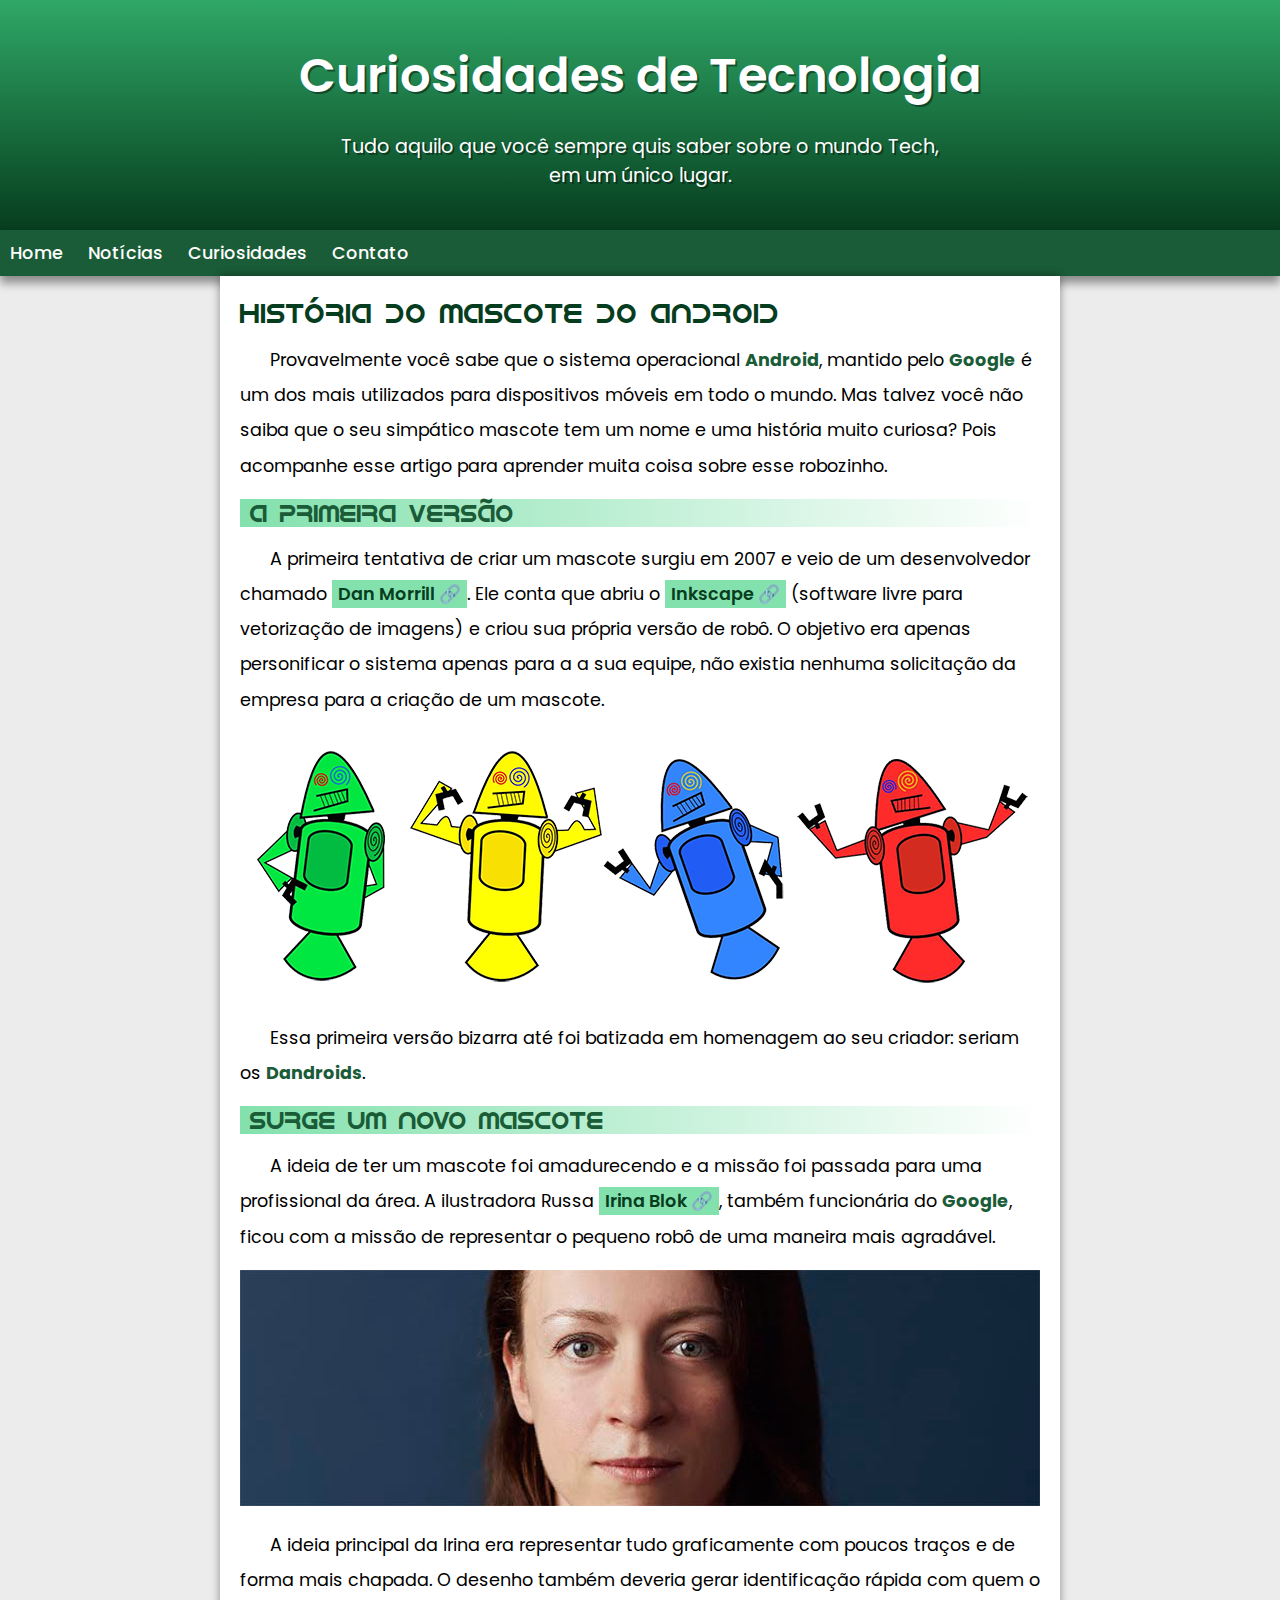
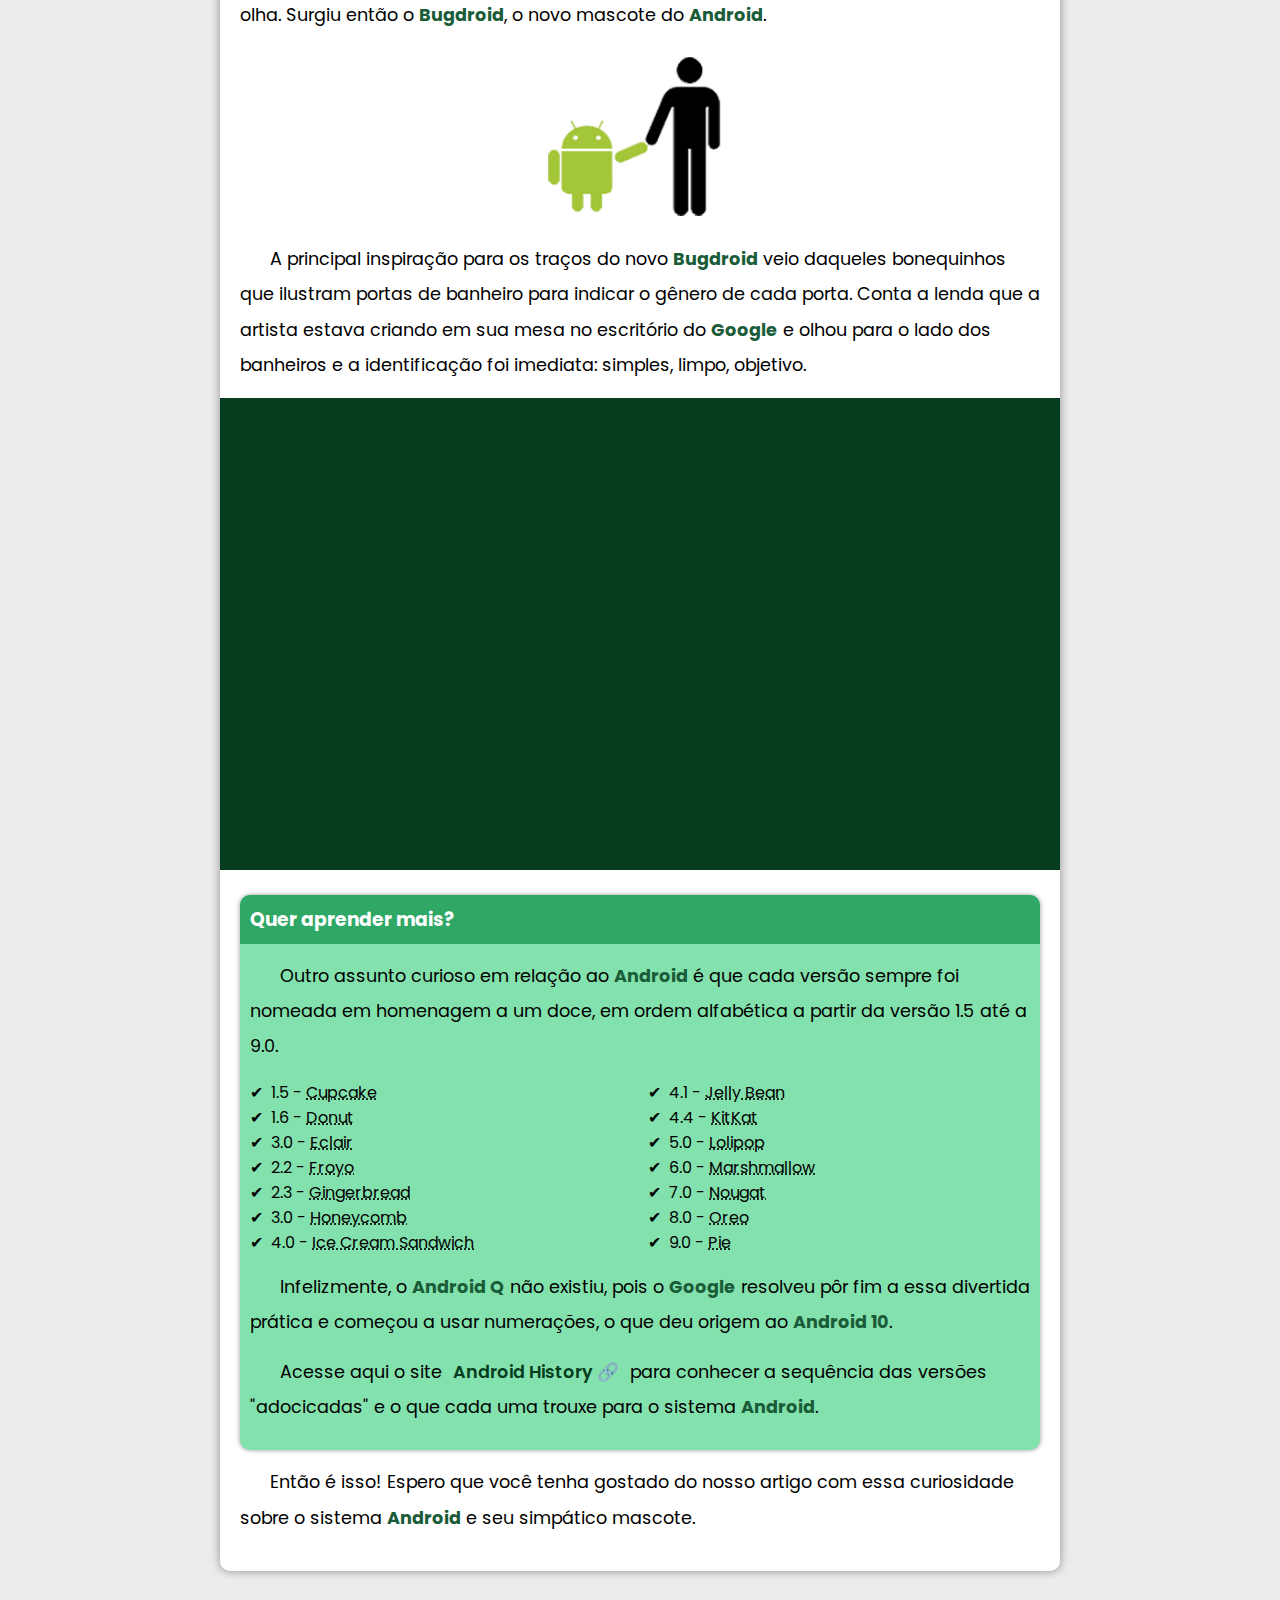
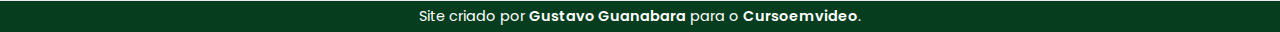
<file: index.html>
<!DOCTYPE html>
<html lang="pt-br">
<head>
    <meta charset="UTF-8">
    <meta http-equiv="X-UA-Compatible" content="IE=edge">
    <meta name="viewport" content="width=device-width, initial-scale=1.0">
    <link rel="shortcut icon" href="imagens/favicon.ico" type="image/x-icon">
    <link rel="stylesheet" href="estilo/style.css">
    <title>Como surgiu o mascote do Android?</title>
</head>
<body>
    <header>
        <h1>Curiosidades de Tecnologia</h1>            
        <p>Tudo aquilo que você sempre quis saber sobre o mundo Tech, em um único lugar.</p>
    </header>
    <nav>
        <a href="#">Home</a>
        <a href="#">Notícias</a>
        <a href="#">Curiosidades</a>
        <a href="#">Contato</a>
    </nav>
    <main>
        <article>
            <h1>História do Mascote do Android</h1>
            <p>Provavelmente você sabe que o sistema operacional <strong>Android</strong>, mantido pelo <strong>Google</strong> é um dos mais utilizados para dispositivos móveis em todo o mundo. Mas talvez você não saiba que o seu simpático mascote tem um nome e uma história muito curiosa? Pois acompanhe esse artigo para aprender muita coisa sobre esse robozinho.</p>
            <h2>A primeira versão</h2>
            <p>A primeira tentativa de criar um mascote surgiu em 2007 e veio de um desenvolvedor chamado <a href="https://androidcommunity.com/dan-morrill-shows-us-the-android-mascot-that-almost-was-20130103/" target="_blank" rel="external" class="link">Dan Morrill</a>. Ele conta que abriu o <a href="https://inkscape.org/pt-br/" target="_blank" rel="external" class="link">Inkscape</a> (software livre para vetorização de imagens) e criou sua própria versão de robô. O objetivo era apenas personificar o sistema apenas para a a sua equipe, não existia nenhuma solicitação da empresa para a criação de um mascote.</p>
            <picture>
                <source media="(max-width: 680px)" srcset="imagens/dan-droids-pq.png" type="image/png">
                <img src="imagens/dan-droids.png" alt="Primeiros mascotes do Android">
            </picture>
            <p>Essa primeira versão bizarra até foi batizada em homenagem ao seu criador: seriam os <strong>Dandroids</strong>.</p>
            <h2>Surge um novo mascote</h2>
            <p>A ideia de ter um mascote foi amadurecendo e a missão foi passada para uma profissional da área. A ilustradora Russa <a href="https://www.irinablok.com/android" target="_blank" rel="external" class="link">Irina Blok</a>, também funcionária do <strong>Google</strong>, ficou com a missão de representar o pequeno robô de uma maneira mais agradável.</p>
            <picture>
                <source media="(max-width: 680px)" srcset="imagens/irina-blok-pq.jpg" type="image/jpg">
                <img src="imagens/irina-blok.jpg" alt="Irina Blok">
            </picture>
            <p>A ideia principal da Irina era representar tudo graficamente com poucos traços e de forma mais chapada. O desenho também deveria gerar identificação rápida com quem o olha. Surgiu então o <strong>Bugdroid</strong>, o novo mascote do <strong>Android</strong>.</p>
            <picture>
                <img src="imagens/bugdroid.png" class="pequena" alt="Bug Droid">
            </picture>
            <p>A principal inspiração para os traços do novo <strong>Bugdroid</strong> veio daqueles bonequinhos que ilustram portas de banheiro para indicar o gênero de cada porta. Conta a lenda que a artista estava criando em sua mesa no escritório do <strong>Google</strong> e olhou para o lado dos banheiros e a identificação foi imediata: simples, limpo, objetivo.</p>
            <div class="video">
                <iframe width="560" height="315" src="https://www.youtube.com/embed/l2UDgpLz20M" title="YouTube video player" frameborder="0" allow="accelerometer; autoplay; clipboard-write; encrypted-media; gyroscope; picture-in-picture" allowfullscreen></iframe>
            </div>
            <aside>
                <h3>Quer aprender mais?</h3> 
                <p>Outro assunto curioso em relação ao <strong>Android</strong> é que cada versão sempre foi nomeada em homenagem a um doce, em ordem alfabética a partir da versão 1.5 até a 9.0.</p>
                <ul>
                    <li>1.5 - <abbr title="Bolo de Copo">Cupcake</abbr>
                    <li>1.6 - <abbr title="Rosquinha">Donut</abbr>
                    <li>3.0 - <abbr title="Bomba">Eclair</abbr>
                    <li>2.2 - <abbr title="Iogurte Congelado">Froyo</abbr>
                    <li>2.3 - <abbr title="Biscoito de Gengibre">Gingerbread</abbr>
                    <li>3.0 - <abbr title="Favo de Mel">Honeycomb</abbr>
                    <li>4.0 - <abbr title="Sanduíche de Sorvete">Ice Cream Sandwich</abbr>
                    <li>4.1 - <abbr title="Jujuba">Jelly Bean</abbr>
                    <li>4.4 - <abbr title="KitKat">KitKat</abbr>
                    <li>5.0 - <abbr title="Pirulito">Lolipop</abbr>
                    <li>6.0 - <abbr title="Marshmallow">Marshmallow</abbr>
                    <li>7.0 - <abbr title="Torrone">Nougat</abbr>
                    <li>8.0 - <abbr title="Oreo">Oreo</abbr>
                    <li>9.0 - <abbr title="Torta">Pie</abbr>
                </ul>
                <p>Infelizmente, o <strong>Android Q</strong> não existiu, pois o <strong>Google</strong>  resolveu pôr fim a essa divertida prática e começou a usar numerações, o que deu origem ao <strong>Android 10</strong>.</p>
                <p>Acesse aqui o site <a href="https://www.android.com/intl/pt_pt/history/" target="_blank" rel="external" class="link">Android History</a> para conhecer a sequência das versões "adocicadas" e o que cada uma trouxe para o sistema <strong>Android</strong>.</p>
            </aside>
            <p>Então é isso! Espero que você tenha gostado do nosso artigo com essa curiosidade sobre o sistema <strong>Android</strong> e seu simpático mascote.</p>
        </article>
    </main>
    <footer>
        <p>Site criado por <a href="https://gustavoguanabara.github.io/" target="_blank" rel="external">Gustavo Guanabara</a> para o <a href="https://www.youtube.com/cursoemvideo" target="_blank" rel="external">Cursoemvideo</a>.</p>
    </footer>
</body>
</html>
</file>
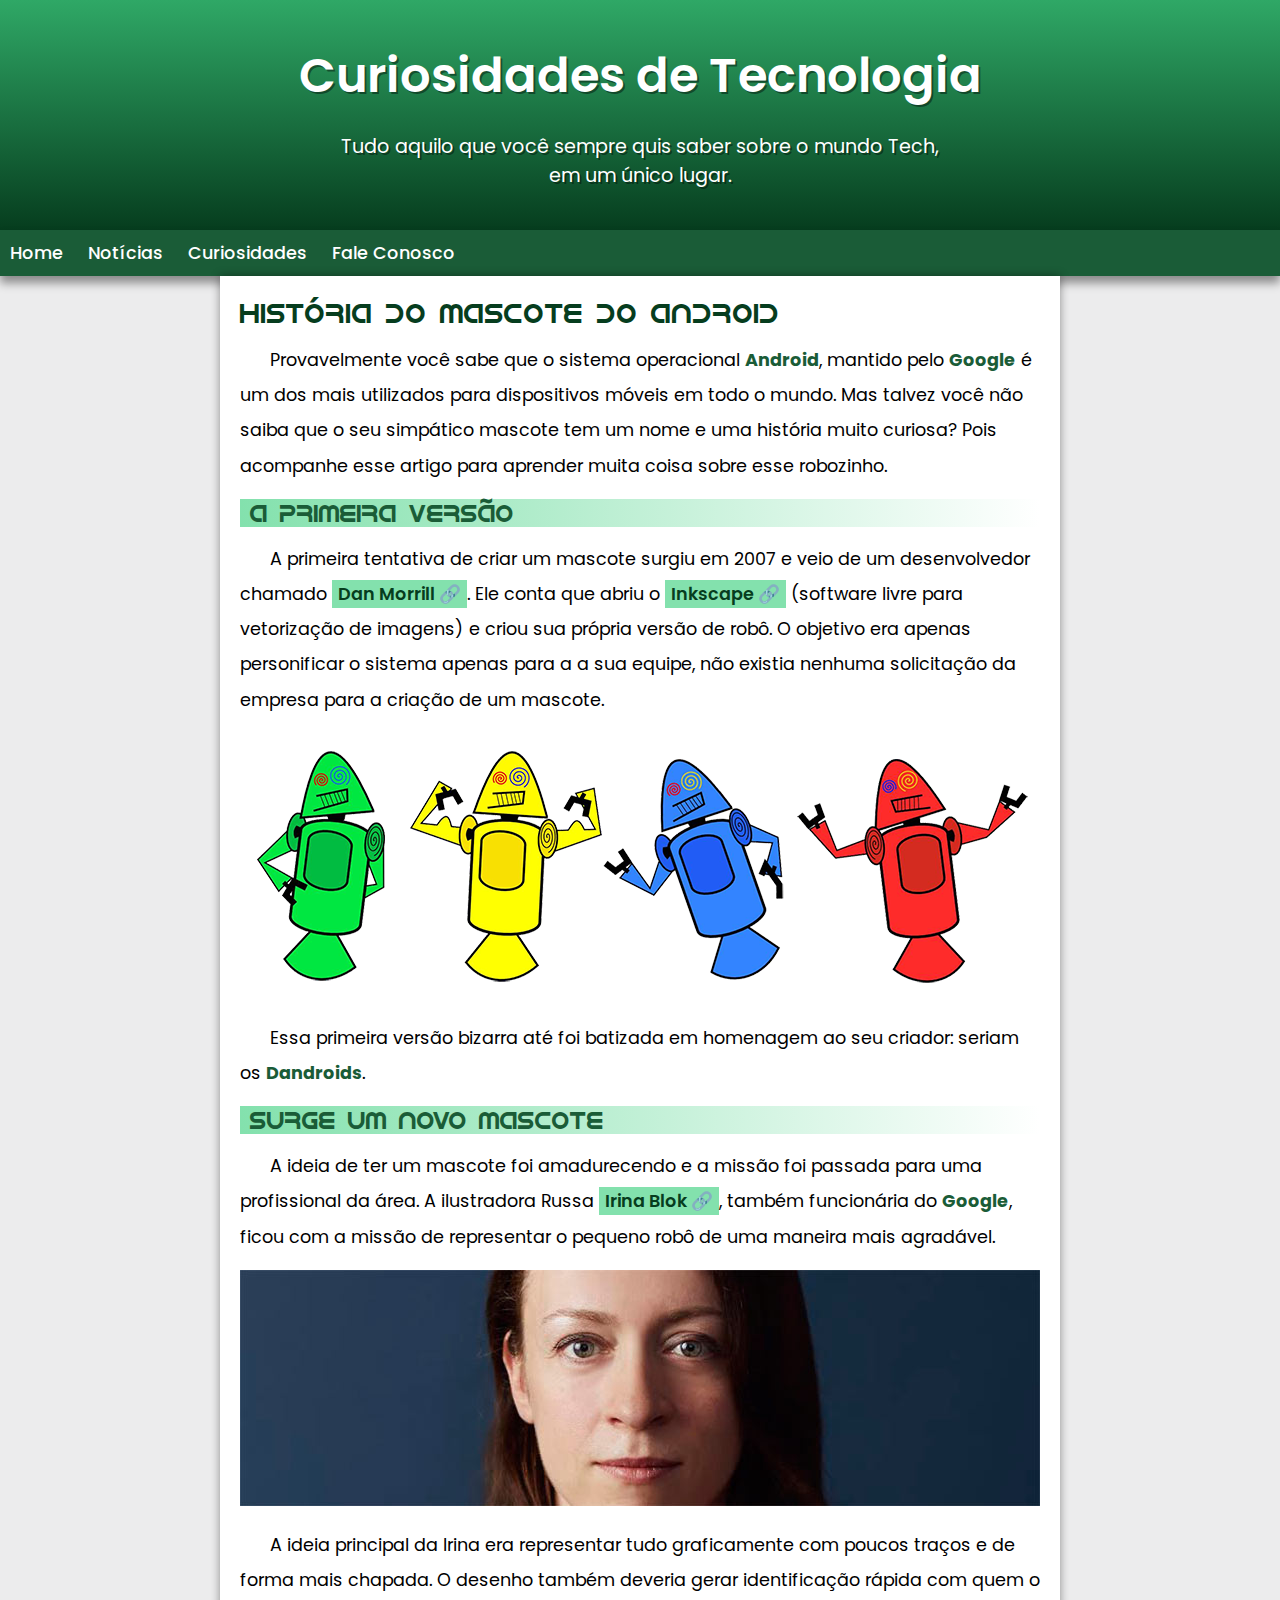
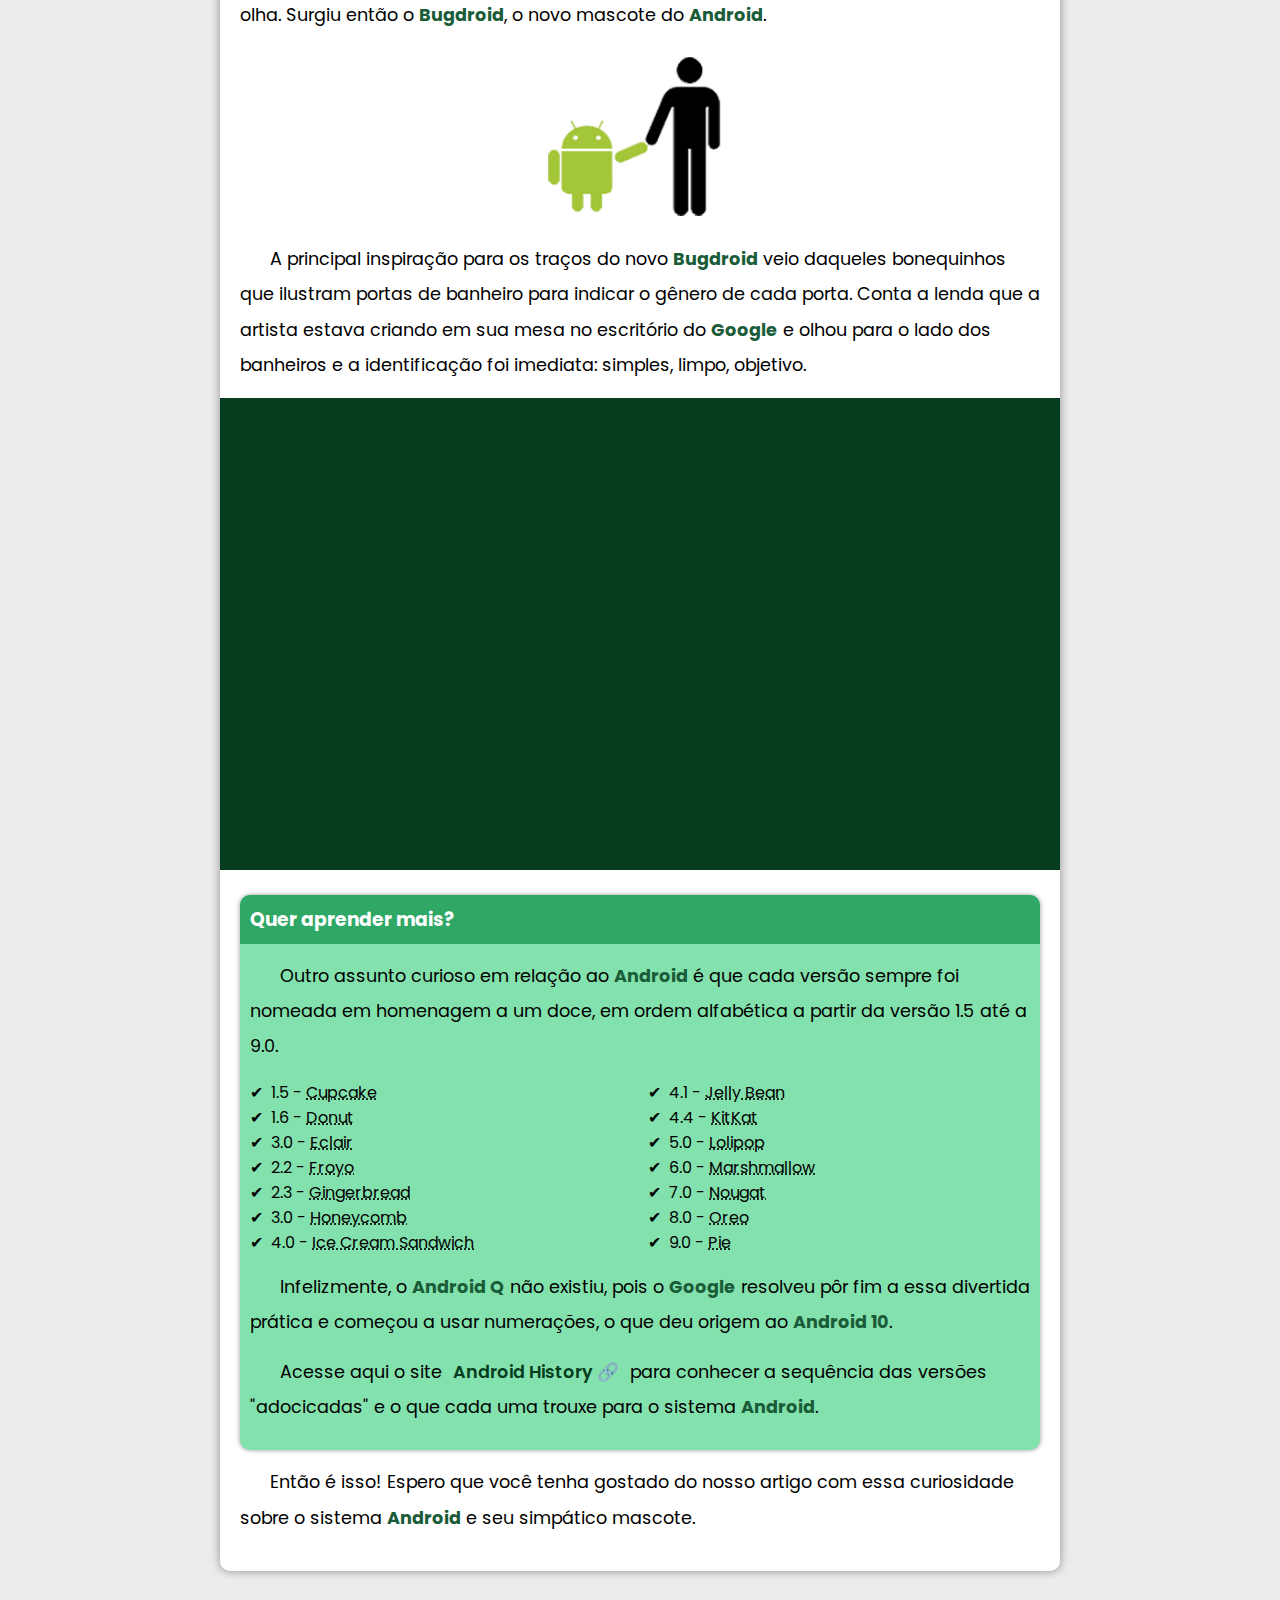
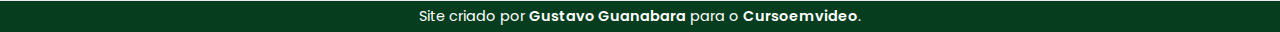
<file: android.html>
<!DOCTYPE html>
<html lang="pt-br">
<head>
    <meta charset="UTF-8">
    <meta http-equiv="X-UA-Compatible" content="IE=edge">
    <meta name="viewport" content="width=device-width, initial-scale=1.0">
    <link rel="shortcut icon" href="imagens/favicon.ico" type="image/x-icon">
    <link rel="stylesheet" href="estilo/style.css">
    <title>Como surgiu o mascote do Android?</title>
</head>
<body>
    <header>
        <h1>Curiosidades de Tecnologia</h1>            
        <p>Tudo aquilo que você sempre quis saber sobre o mundo Tech, em um único lugar.</p>
    </header>
    <nav>
        <a href="#">Home</a>
        <a href="#">Notícias</a>
        <a href="#">Curiosidades</a>
        <a href="#">Fale Conosco</a>
    </nav>
    <main>
        <article>
            <h1>História do Mascote do Android</h1>
            <p>Provavelmente você sabe que o sistema operacional <strong>Android</strong>, mantido pelo <strong>Google</strong> é um dos mais utilizados para dispositivos móveis em todo o mundo. Mas talvez você não saiba que o seu simpático mascote tem um nome e uma história muito curiosa? Pois acompanhe esse artigo para aprender muita coisa sobre esse robozinho.</p>
            <h2>A primeira versão</h2>
            <p>A primeira tentativa de criar um mascote surgiu em 2007 e veio de um desenvolvedor chamado <a href="https://androidcommunity.com/dan-morrill-shows-us-the-android-mascot-that-almost-was-20130103/" target="_blank" rel="external" class="link">Dan Morrill</a>. Ele conta que abriu o <a href="https://inkscape.org/pt-br/" target="_blank" rel="external" class="link">Inkscape</a> (software livre para vetorização de imagens) e criou sua própria versão de robô. O objetivo era apenas personificar o sistema apenas para a a sua equipe, não existia nenhuma solicitação da empresa para a criação de um mascote.</p>
            <picture>
                <source media="(max-width: 680px)" srcset="imagens/dan-droids-pq.png" type="image/png">
                <img src="imagens/dan-droids.png" alt="Primeiros mascotes do Android">
            </picture>
            <p>Essa primeira versão bizarra até foi batizada em homenagem ao seu criador: seriam os <strong>Dandroids</strong>.</p>
            <h2>Surge um novo mascote</h2>
            <p>A ideia de ter um mascote foi amadurecendo e a missão foi passada para uma profissional da área. A ilustradora Russa <a href="https://www.irinablok.com/android" target="_blank" rel="external" class="link">Irina Blok</a>, também funcionária do <strong>Google</strong>, ficou com a missão de representar o pequeno robô de uma maneira mais agradável.</p>
            <picture>
                <source media="(max-width: 680px)" srcset="imagens/irina-blok-pq.jpg" type="image/jpg">
                <img src="imagens/irina-blok.jpg" alt="Irina Blok">
            </picture>
            <p>A ideia principal da Irina era representar tudo graficamente com poucos traços e de forma mais chapada. O desenho também deveria gerar identificação rápida com quem o olha. Surgiu então o <strong>Bugdroid</strong>, o novo mascote do <strong>Android</strong>.</p>
            <picture>
                <img src="imagens/bugdroid.png" class="pequena" alt="Bug Droid">
            </picture>
            <p>A principal inspiração para os traços do novo <strong>Bugdroid</strong> veio daqueles bonequinhos que ilustram portas de banheiro para indicar o gênero de cada porta. Conta a lenda que a artista estava criando em sua mesa no escritório do <strong>Google</strong> e olhou para o lado dos banheiros e a identificação foi imediata: simples, limpo, objetivo.</p>
            <div class="video">
                <iframe width="560" height="315" src="https://www.youtube.com/embed/l2UDgpLz20M" title="YouTube video player" frameborder="0" allow="accelerometer; autoplay; clipboard-write; encrypted-media; gyroscope; picture-in-picture" allowfullscreen></iframe>
            </div>
            <aside>
                <h3>Quer aprender mais?</h3> 
                <p>Outro assunto curioso em relação ao <strong>Android</strong> é que cada versão sempre foi nomeada em homenagem a um doce, em ordem alfabética a partir da versão 1.5 até a 9.0.</p>
                <ul>
                    <li>1.5 - <abbr title="Bolo de Copo">Cupcake</abbr>
                    <li>1.6 - <abbr title="Rosquinha">Donut</abbr>
                    <li>3.0 - <abbr title="Bomba">Eclair</abbr>
                    <li>2.2 - <abbr title="Iogurte Congelado">Froyo</abbr>
                    <li>2.3 - <abbr title="Biscoito de Gengibre">Gingerbread</abbr>
                    <li>3.0 - <abbr title="Favo de Mel">Honeycomb</abbr>
                    <li>4.0 - <abbr title="Sanduíche de Sorvete">Ice Cream Sandwich</abbr>
                    <li>4.1 - <abbr title="Jujuba">Jelly Bean</abbr>
                    <li>4.4 - <abbr title="KitKat">KitKat</abbr>
                    <li>5.0 - <abbr title="Pirulito">Lolipop</abbr>
                    <li>6.0 - <abbr title="Marshmallow">Marshmallow</abbr>
                    <li>7.0 - <abbr title="Torrone">Nougat</abbr>
                    <li>8.0 - <abbr title="Oreo">Oreo</abbr>
                    <li>9.0 - <abbr title="Torta">Pie</abbr>
                </ul>
                <p>Infelizmente, o <strong>Android Q</strong> não existiu, pois o <strong>Google</strong>  resolveu pôr fim a essa divertida prática e começou a usar numerações, o que deu origem ao <strong>Android 10</strong>.</p>
                <p>Acesse aqui o site <a href="https://www.android.com/intl/pt_pt/history/" target="_blank" rel="external" class="link">Android History</a> para conhecer a sequência das versões "adocicadas" e o que cada uma trouxe para o sistema <strong>Android</strong>.</p>
            </aside>
            <p>Então é isso! Espero que você tenha gostado do nosso artigo com essa curiosidade sobre o sistema <strong>Android</strong> e seu simpático mascote.</p>
        </article>
    </main>
    <footer>
        <p>Site criado por <a href="https://gustavoguanabara.github.io/" target="_blank" rel="external">Gustavo Guanabara</a> para o <a href="https://www.youtube.com/cursoemvideo" target="_blank" rel="external">Cursoemvideo</a>.</p>
    </footer>
</body>
</html>
</file>
<file: estilo/style.css>
@charset "UTF-8";

@import url("https://fonts.googleapis.com/css2?family=Poppins:ital,wght@0,300;0,400;0,500;0,600;1,300;1,400;1,500;1,600&display=swap");

@font-face {
  font-family: "Android";
  src: url("../fontes/idroid.otf") format("opentype");
  font-weight: normal;
}

:root {
  --cor0: #30313417;
  --cor1: #83e1ad;
  --cor2: #3ddc84;
  --cor3: #2fa866;
  --cor4: #1a5c37;
  --cor5: #063d1e;
  --fonte-padrao: Poppins, Verdana, Helvetica, sans-serif;
  --fonte-android: Android, Arial;
}

* {
  margin: 0px;
  padding: 0px;
}

body {
  /* background-image: url("../imagens/fundo-1920.jpg");
    background-attachment: fixed; */
  background-color: var(--cor0);
  font-family: var(--fonte-padrao);
  font-weight: 400;
}

header {
  background-image: linear-gradient(to bottom, var(--cor3), var(--cor5));
  text-align: center;
  padding-top: 40px;
  padding-bottom: 20px;
  min-height: 170px;
}

header > h1 {
  color: white;
  font-weight: 600;
  margin-bottom: 20px;
  font-size: 3em;
  padding-left: 10px;
  padding-right: 10px;
  text-shadow: 2px 2px 0px rgba(0, 0, 0, 0.418);
}

header > p {
  color: white;
  font-size: 1.2em;
  max-width: 600px;
  margin: auto;
  padding-right: 10px;
  padding-left: 10px;
  text-shadow: 2px 2px 0px rgba(0, 0, 0, 0.418);
}

nav {
  background-color: var(--cor4);
  font-weight: 500;
  font-size: 1.1em;
  padding: 10px 0px 10px 0px;
  box-shadow: 0px 7px 9px rgba(0, 0, 0, 0.411);
}

nav > a {
  padding: 10px 10px 10px 10px;
  color: white;
  text-decoration: none;
}

nav > a:hover {
  background: linear-gradient(180deg, var(--cor4) 93%, white 7%);
  transition-duration: 0.15s;
}

main {
  background-color: white;
  padding: 20px;
  min-width: 300px;
  max-width: 800px;
  margin: auto;
  margin-bottom: 30px;
  box-shadow: 0px 0px 10px rgba(0, 0, 0, 0.411);
  border-bottom-left-radius: 10px;
  border-bottom-right-radius: 10px;
}

main h1 {
  color: var(--cor5);
  font-family: var(--fonte-android);
  font-size: 1.7em;
  font-weight: normal;
}

main h2 {
  font-family: var(--fonte-android);
  font-size: 1.5em;
  color: var(--cor4);
  background-image: linear-gradient(to right, var(--cor1), white);
  text-indent: 10px;
  font-weight: normal;
}

main p {
  margin: 15px 0px;
  text-indent: 30px;
  line-height: 2em;
  font-size: 1.1em;
}

main a {
  text-decoration: none;
  font-weight: 600;
  color: var(--cor5);
  background-color: var(--cor1);
  padding: 2px 6px;
}

main strong {
  color: var(--cor4);
}

main a:hover {
  text-decoration: underline;
  color: var(--cor4);
}

main img {
  width: 100%;
}

.pequena {
  display: block;
  margin: auto;
  max-width: 275px;
}

.link::after {
  content: "\00A0\1F517";
}

.video {
  background-color: var(--cor5);
  margin: 0px -20px 25px -20px;
  padding: 20px;
  position: relative;
  padding-bottom: 56.5%;
}

.video > iframe {
  position: absolute;
  top: 5%;
  left: 5%;
  width: 90%;
  height: 90%;
}

aside {
  background-color: var(--cor1);
  border-radius: 10px;
  padding: 10px;
  box-shadow: 0px 0px 5px rgba(0, 0, 0, 0.411);
}

aside > h3 {
  padding: 10px;
  background-color: var(--cor3);
  color: white;
  margin: -10px -10px 0px -10px;
  border-radius: 10px 10px 0px 0px;
}

aside > ul {
  list-style-type: "\2714\00A0\00A0";
  columns: 2;
  list-style-position: inside;
}

footer {
  background-color: var(--cor5);
  color: white;
  text-align: center;
  padding: 5px;
  font-size: 0.9em;
}

footer a {
  color: white;
  text-decoration: none;
  font-weight: 600;
}

footer a:hover {
  text-decoration: underline;
}
</file>
